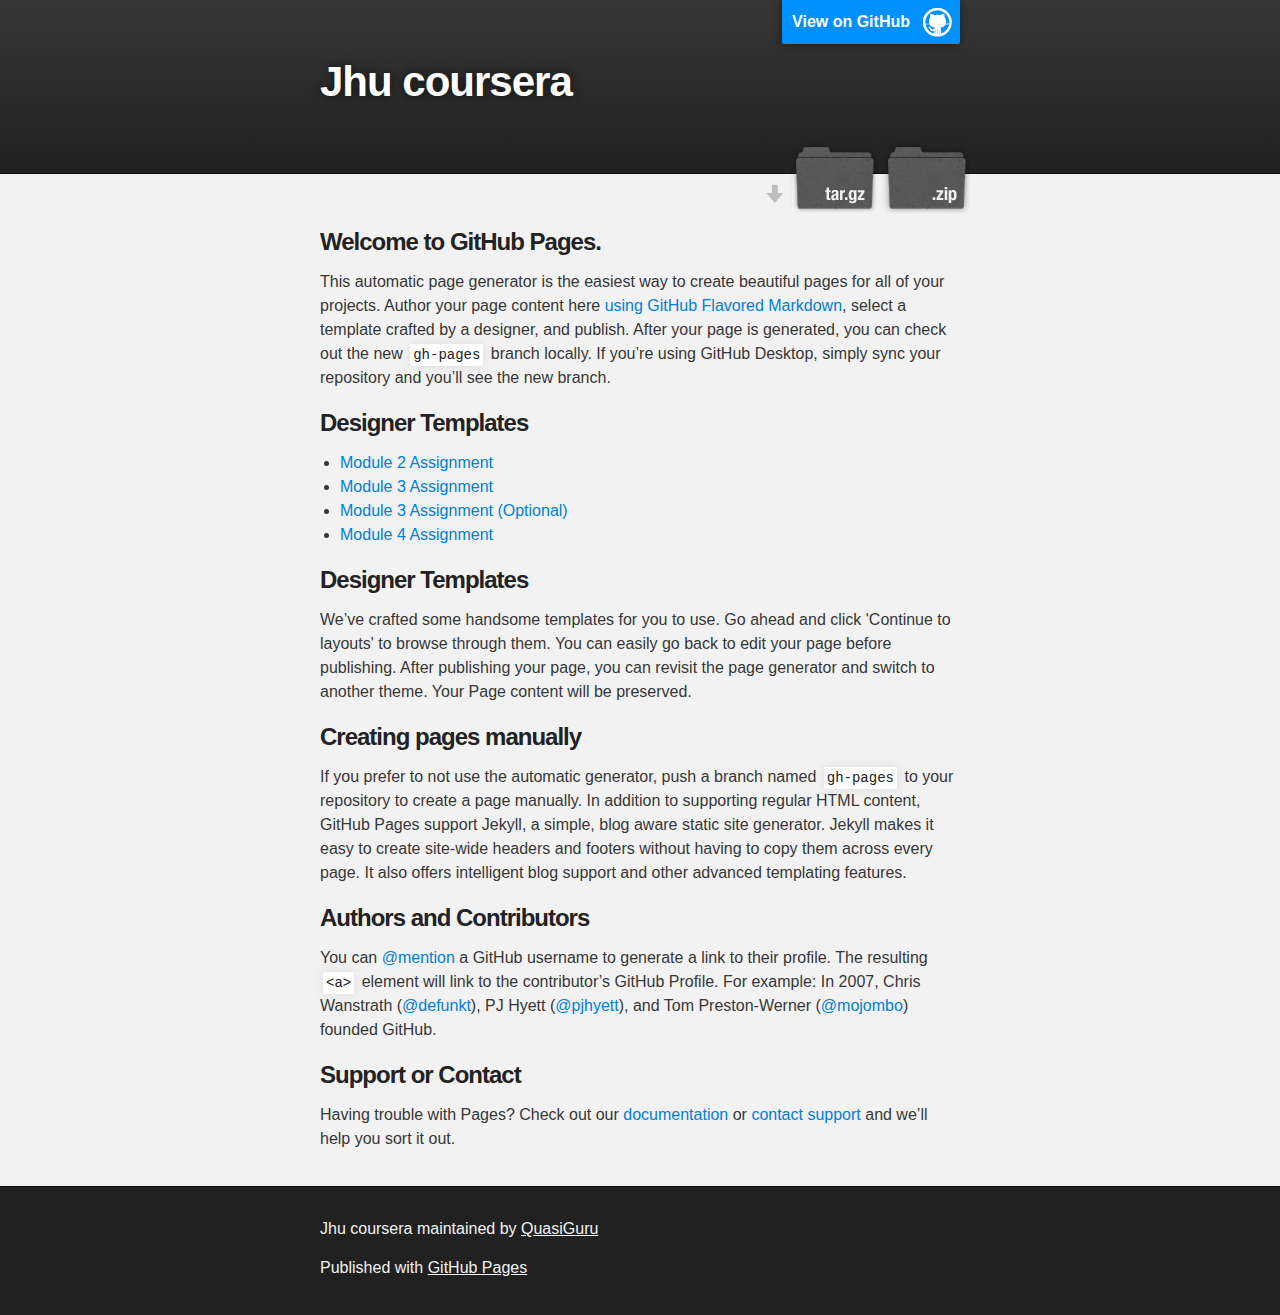
<file: index.html>
<!DOCTYPE html>
<html>

  <head>
    <meta charset='utf-8'>
    <meta http-equiv="X-UA-Compatible" content="chrome=1">
    <meta name="description" content="Jhu coursera : ">

    <link rel="stylesheet" type="text/css" media="screen" href="stylesheets/stylesheet.css">

    <title>Jhu coursera</title>
  </head>

  <body>

    <!-- HEADER -->
    <div id="header_wrap" class="outer">
        <header class="inner">
          <a id="forkme_banner" href="https://github.com/QuasiGuru/jhu_coursera">View on GitHub</a>

          <h1 id="project_title">Jhu coursera</h1>
          <h2 id="project_tagline"></h2>

            <section id="downloads">
              <a class="zip_download_link" href="https://github.com/QuasiGuru/jhu_coursera/zipball/master">Download this project as a .zip file</a>
              <a class="tar_download_link" href="https://github.com/QuasiGuru/jhu_coursera/tarball/master">Download this project as a tar.gz file</a>
            </section>
        </header>
    </div>

    <!-- MAIN CONTENT -->
    <div id="main_content_wrap" class="outer">
      <section id="main_content" class="inner">
        <h3>
<a id="welcome-to-github-pages" class="anchor" href="#welcome-to-github-pages" aria-hidden="true"><span aria-hidden="true" class="octicon octicon-link"></span></a>Welcome to GitHub Pages.</h3>

<p>This automatic page generator is the easiest way to create beautiful pages for all of your projects. Author your page content here <a href="https://guides.github.com/features/mastering-markdown/">using GitHub Flavored Markdown</a>, select a template crafted by a designer, and publish. After your page is generated, you can check out the new <code>gh-pages</code> branch locally. If you’re using GitHub Desktop, simply sync your repository and you’ll see the new branch.</p>

<h3>
<a id="designer-templates" class="anchor" href="#designer-templates" aria-hidden="true"><span aria-hidden="true" class="octicon octicon-link"></span></a>Designer Templates</h3>
<ul>
	<li><a href="module2-solution/index.html">Module 2 Assignment</a></li>
	<li><a href="module3-solution/index.html">Module 3 Assignment</a></li>
	<li><a href="module3-solution/index-optional.html">Module 3 Assignment (Optional)</a></li>
	<li><a href="module4-solution/index.html">Module 4 Assignment</a></li>
</ul>

<h3>
<a id="designer-templates" class="anchor" href="#designer-templates" aria-hidden="true"><span aria-hidden="true" class="octicon octicon-link"></span></a>Designer Templates</h3>

<p>We’ve crafted some handsome templates for you to use. Go ahead and click 'Continue to layouts' to browse through them. You can easily go back to edit your page before publishing. After publishing your page, you can revisit the page generator and switch to another theme. Your Page content will be preserved.</p>

<h3>
<a id="creating-pages-manually" class="anchor" href="#creating-pages-manually" aria-hidden="true"><span aria-hidden="true" class="octicon octicon-link"></span></a>Creating pages manually</h3>

<p>If you prefer to not use the automatic generator, push a branch named <code>gh-pages</code> to your repository to create a page manually. In addition to supporting regular HTML content, GitHub Pages support Jekyll, a simple, blog aware static site generator. Jekyll makes it easy to create site-wide headers and footers without having to copy them across every page. It also offers intelligent blog support and other advanced templating features.</p>

<h3>
<a id="authors-and-contributors" class="anchor" href="#authors-and-contributors" aria-hidden="true"><span aria-hidden="true" class="octicon octicon-link"></span></a>Authors and Contributors</h3>

<p>You can <a href="https://help.github.com/articles/basic-writing-and-formatting-syntax/#mentioning-users-and-teams" class="user-mention">@mention</a> a GitHub username to generate a link to their profile. The resulting <code>&lt;a&gt;</code> element will link to the contributor’s GitHub Profile. For example: In 2007, Chris Wanstrath (<a href="https://github.com/defunkt" class="user-mention">@defunkt</a>), PJ Hyett (<a href="https://github.com/pjhyett" class="user-mention">@pjhyett</a>), and Tom Preston-Werner (<a href="https://github.com/mojombo" class="user-mention">@mojombo</a>) founded GitHub.</p>

<h3>
<a id="support-or-contact" class="anchor" href="#support-or-contact" aria-hidden="true"><span aria-hidden="true" class="octicon octicon-link"></span></a>Support or Contact</h3>

<p>Having trouble with Pages? Check out our <a href="https://help.github.com/pages">documentation</a> or <a href="https://github.com/contact">contact support</a> and we’ll help you sort it out.</p>
      </section>
    </div>

    <!-- FOOTER  -->
    <div id="footer_wrap" class="outer">
      <footer class="inner">
        <p class="copyright">Jhu coursera maintained by <a href="https://github.com/QuasiGuru">QuasiGuru</a></p>
        <p>Published with <a href="https://pages.github.com">GitHub Pages</a></p>
      </footer>
    </div>

    

  </body>
</html>
</file>
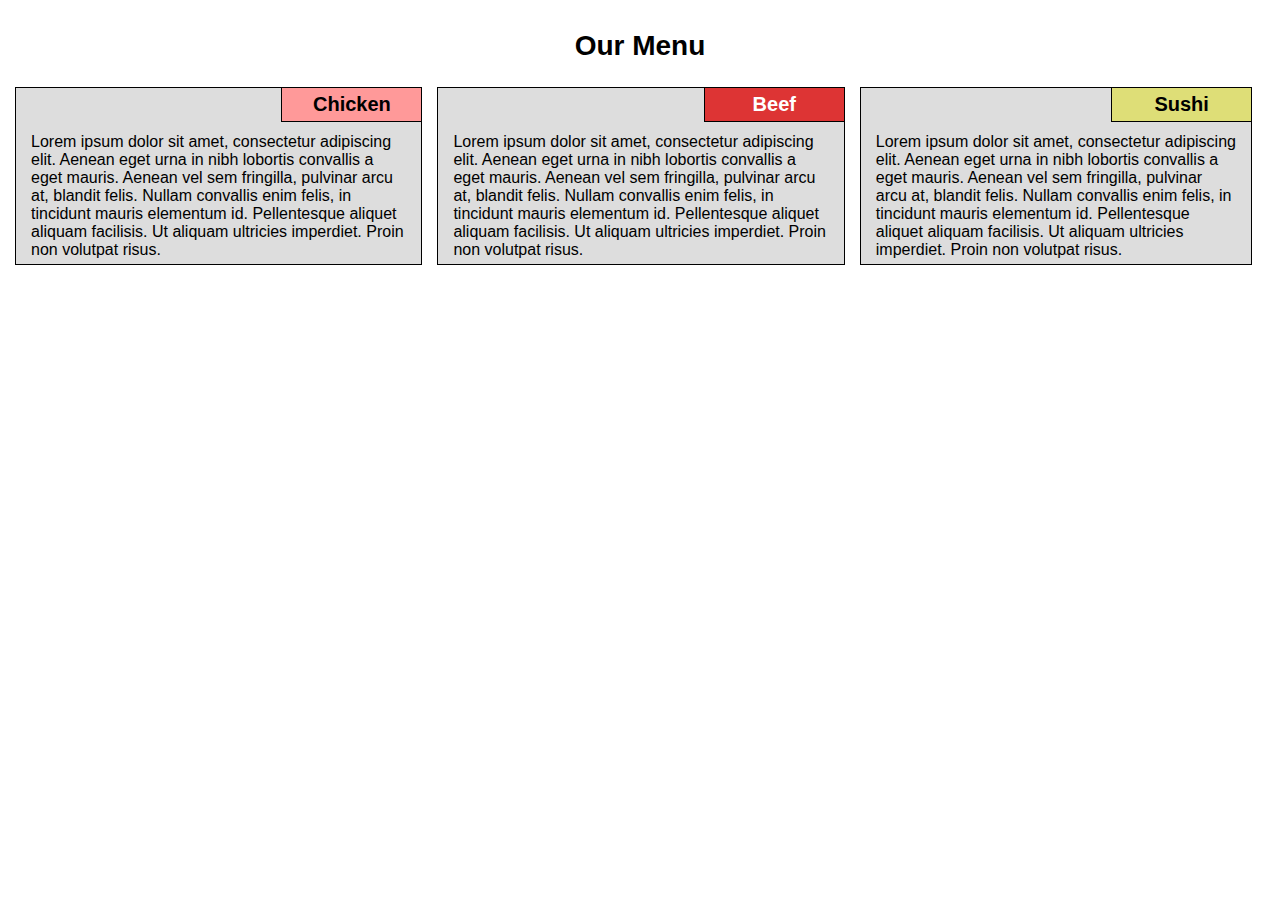
<file: module2-solution/index.html>
<!DOCTYPE html>
<html>
	<head>
		<meta charset="utf-8">
		<meta name="viewport" content="width=device-width, initial-scale=1">
		<title>Module 2 Solution</title>
		
		<link rel="stylesheet" href="styles/style.css">
	</head>

	<body>
 		<div class="container">
			<h1>Our Menu</h1>
			<div class="row">
				<div class="col-lg-4 col-md-6 col-sm-12">
					<div class="food-box box-left">
						<h2>Chicken</h2>
						<p>Lorem ipsum dolor sit amet, consectetur adipiscing elit. Aenean eget 
						urna in nibh lobortis convallis a eget mauris. Aenean vel sem fringilla, 
						pulvinar arcu at, blandit felis. Nullam convallis enim felis, in 
						tincidunt mauris elementum id. Pellentesque aliquet aliquam facilisis. 
						Ut aliquam ultricies imperdiet. Proin non volutpat risus.</p>
					</div>
				</div>
				
				<div class="col-lg-4 col-md-6 col-sm-12">
					<div class="food-box box-center">
						<h2>Beef</h2>
						<p>Lorem ipsum dolor sit amet, consectetur adipiscing elit. Aenean eget 
						urna in nibh lobortis convallis a eget mauris. Aenean vel sem fringilla, 
						pulvinar arcu at, blandit felis. Nullam convallis enim felis, in 
						tincidunt mauris elementum id. Pellentesque aliquet aliquam facilisis. 
						Ut aliquam ultricies imperdiet. Proin non volutpat risus.</p>
					</div>
				</div>
				
				<div class="col-lg-4 col-md-12 col-sm-12">
					<div class="food-box box-right">
						<h2>Sushi</h2>
						<p>Lorem ipsum dolor sit amet, consectetur adipiscing elit. Aenean eget 
						urna in nibh lobortis convallis a eget mauris. Aenean vel sem fringilla, 
						pulvinar arcu at, blandit felis. Nullam convallis enim felis, in 
						tincidunt mauris elementum id. Pellentesque aliquet aliquam facilisis. 
						Ut aliquam ultricies imperdiet. Proin non volutpat risus.</p>
					</div>
				</div>
			</div>
		</div>
	</body>
</html>
</file>
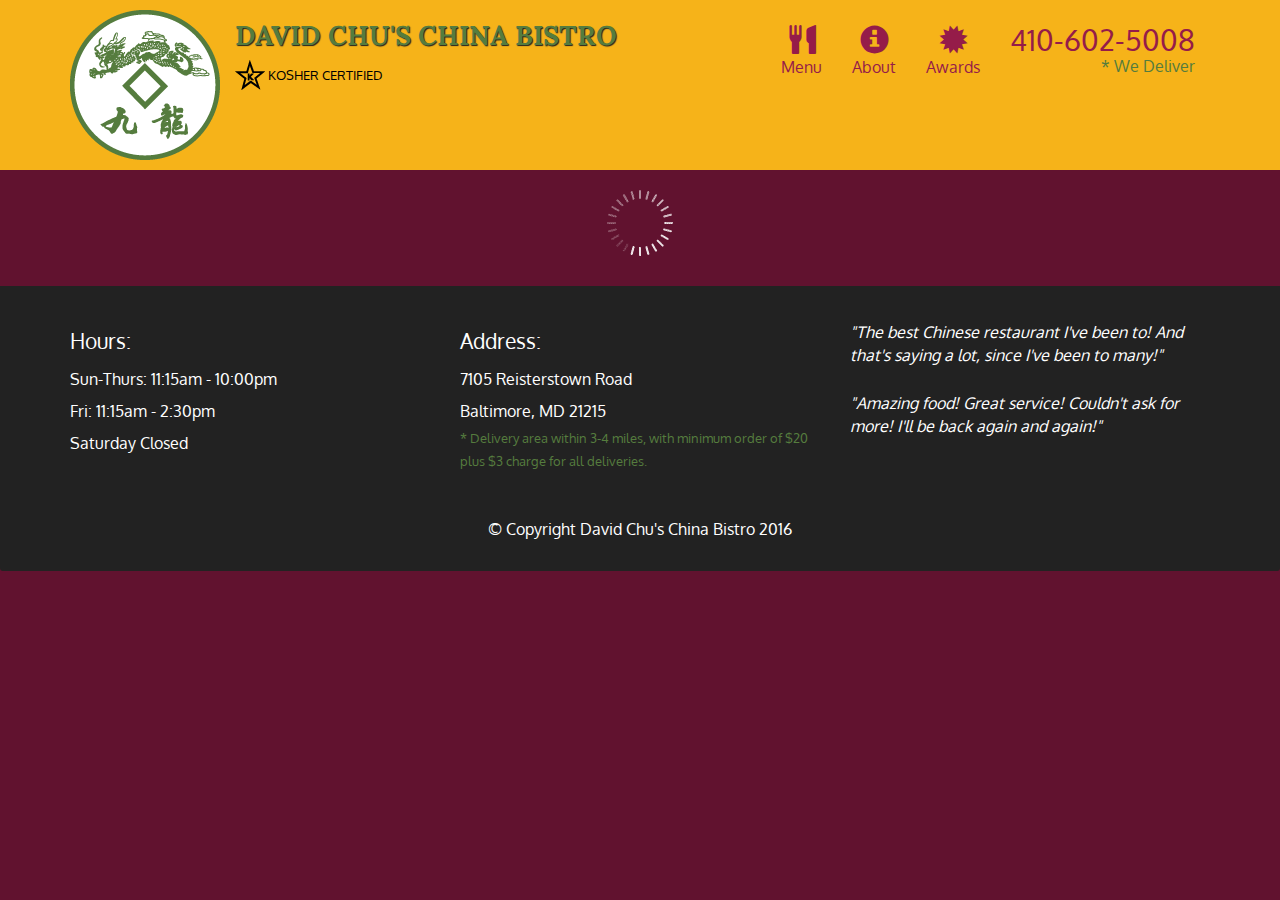
<file: module4-solution/index.html>
<!doctype html>
<html lang="en">
  <head>
    <meta charset="utf-8">
    <meta http-equiv="X-UA-Compatible" content="IE=edge">
    <meta name="viewport" content="width=device-width, initial-scale=1">
    <title>David Chu's China Bistro</title>
    <link rel="stylesheet" href="css/bootstrap.min.css">
    <link rel="stylesheet" href="css/styles.css">
    <link href='https://fonts.googleapis.com/css?family=Oxygen:400,300,700' rel='stylesheet' type='text/css'>
    <link href='https://fonts.googleapis.com/css?family=Lora' rel='stylesheet' type='text/css'>
  </head>
<body>
  <header>
    <nav id="header-nav" class="navbar navbar-default">
      <div class="container">
        <div class="navbar-header">
          <a href="index.html" class="pull-left visible-md visible-lg">
            <div id="logo-img" alt="Logo image"></div>
          </a>

          <div class="navbar-brand">
            <a href="index.html"><h1>David Chu's China Bistro</h1></a>
            <p>
              <img src="images/star-k-logo.png" alt="Kosher certification">
              <span>Kosher Certified</span>
            </p>
          </div>

          <button id="navbarToggle" type="button" class="navbar-toggle collapsed" data-toggle="collapse" data-target="#collapsable-nav" aria-expanded="false">
            <span class="sr-only">Toggle navigation</span>
            <span class="icon-bar"></span>
            <span class="icon-bar"></span>
            <span class="icon-bar"></span>
          </button>
        </div>
        
        <div id="collapsable-nav" class="collapse navbar-collapse">
           <ul id="nav-list" class="nav navbar-nav navbar-right">
            <li id="navHomeButton" class="visible-xs active">
              <a href="index.html">
                <span class="glyphicon glyphicon-home"></span> Home</a>
            </li>
            <li id="navMenuButton">
              <a href="#" onclick="$dc.loadMenuCategories();">
                <span class="glyphicon glyphicon-cutlery"></span><br class="hidden-xs"> Menu</a>
            </li>
            <li>
              <a href="#">
                <span class="glyphicon glyphicon-info-sign"></span><br class="hidden-xs"> About</a>
            </li>
            <li>
              <a href="#">
                <span class="glyphicon glyphicon-certificate"></span><br class="hidden-xs"> Awards</a>
            </li>
            <li id="phone" class="hidden-xs">
              <a href="tel:410-602-5008">
                <span>410-602-5008</span></a><div>* We Deliver</div>
            </li>
          </ul><!-- #nav-list -->
        </div><!-- .collapse .navbar-collapse -->
      </div><!-- .container -->
    </nav><!-- #header-nav -->
  </header>

  <div id="call-btn" class="visible-xs">
    <a class="btn" href="tel:410-602-5008">
    <span class="glyphicon glyphicon-earphone"></span>
    410-602-5008
    </a>
  </div>
  <div id="xs-deliver" class="text-center visible-xs">* We Deliver</div>

  <div id="main-content" class="container"></div>

  <footer class="panel-footer">
    <div class="container">
      <div class="row">
        <section id="hours" class="col-sm-4">
          <span>Hours:</span><br>
          Sun-Thurs: 11:15am - 10:00pm<br>
          Fri: 11:15am - 2:30pm<br>
          Saturday Closed
          <hr class="visible-xs">
        </section>
        <section id="address" class="col-sm-4">
          <span>Address:</span><br>
          7105 Reisterstown Road<br>
          Baltimore, MD 21215
          <p>* Delivery area within 3-4 miles, with minimum order of $20 plus $3 charge for all deliveries.</p>
          <hr class="visible-xs">
        </section>
        <section id="testimonials" class="col-sm-4">
          <p>"The best Chinese restaurant I've been to! And that's saying a lot, since I've been to many!"</p>
          <p>"Amazing food! Great service! Couldn't ask for more! I'll be back again and again!"</p>
        </section>
      </div>
      <div class="text-center">&copy; Copyright David Chu's China Bistro 2016</div>
    </div>
  </footer>

  <!-- jQuery (Bootstrap JS plugins depend on it) -->
  <script src="js/jquery-2.1.4.min.js"></script>
  <script src="js/bootstrap.min.js"></script>
  <script src="js/ajax-utils.js"></script>
  <script src="js/script.js"></script>
</body>
</html>
</file>
<file: stylesheets/stylesheet.css>
/*******************************************************************************
Slate Theme for GitHub Pages
by Jason Costello, @jsncostello
*******************************************************************************/

@import url(github-light.css);

/*******************************************************************************
MeyerWeb Reset
*******************************************************************************/

html, body, div, span, applet, object, iframe,
h1, h2, h3, h4, h5, h6, p, blockquote, pre,
a, abbr, acronym, address, big, cite, code,
del, dfn, em, img, ins, kbd, q, s, samp,
small, strike, strong, sub, sup, tt, var,
b, u, i, center,
dl, dt, dd, ol, ul, li,
fieldset, form, label, legend,
table, caption, tbody, tfoot, thead, tr, th, td,
article, aside, canvas, details, embed,
figure, figcaption, footer, header, hgroup,
menu, nav, output, ruby, section, summary,
time, mark, audio, video {
  margin: 0;
  padding: 0;
  border: 0;
  font: inherit;
  vertical-align: baseline;
}

/* HTML5 display-role reset for older browsers */
article, aside, details, figcaption, figure,
footer, header, hgroup, menu, nav, section {
  display: block;
}

ol, ul {
  list-style: none;
}

table {
  border-collapse: collapse;
  border-spacing: 0;
}

/*******************************************************************************
Theme Styles
*******************************************************************************/

body {
  box-sizing: border-box;
  color:#373737;
  background: #212121;
  font-size: 16px;
  font-family: 'Myriad Pro', Calibri, Helvetica, Arial, sans-serif;
  line-height: 1.5;
  -webkit-font-smoothing: antialiased;
}

h1, h2, h3, h4, h5, h6 {
  margin: 10px 0;
  font-weight: 700;
  color:#222222;
  font-family: 'Lucida Grande', 'Calibri', Helvetica, Arial, sans-serif;
  letter-spacing: -1px;
}

h1 {
  font-size: 36px;
  font-weight: 700;
}

h2 {
  padding-bottom: 10px;
  font-size: 32px;
  background: url('../images/bg_hr.png') repeat-x bottom;
}

h3 {
  font-size: 24px;
}

h4 {
  font-size: 21px;
}

h5 {
  font-size: 18px;
}

h6 {
  font-size: 16px;
}

p {
  margin: 10px 0 15px 0;
}

footer p {
  color: #f2f2f2;
}

a {
  text-decoration: none;
  color: #007edf;
  text-shadow: none;

  transition: color 0.5s ease;
  transition: text-shadow 0.5s ease;
  -webkit-transition: color 0.5s ease;
  -webkit-transition: text-shadow 0.5s ease;
  -moz-transition: color 0.5s ease;
  -moz-transition: text-shadow 0.5s ease;
  -o-transition: color 0.5s ease;
  -o-transition: text-shadow 0.5s ease;
  -ms-transition: color 0.5s ease;
  -ms-transition: text-shadow 0.5s ease;
}

a:hover, a:focus {text-decoration: underline;}

footer a {
  color: #F2F2F2;
  text-decoration: underline;
}

em {
  font-style: italic;
}

strong {
  font-weight: bold;
}

img {
  position: relative;
  margin: 0 auto;
  max-width: 739px;
  padding: 5px;
  margin: 10px 0 10px 0;
  border: 1px solid #ebebeb;

  box-shadow: 0 0 5px #ebebeb;
  -webkit-box-shadow: 0 0 5px #ebebeb;
  -moz-box-shadow: 0 0 5px #ebebeb;
  -o-box-shadow: 0 0 5px #ebebeb;
  -ms-box-shadow: 0 0 5px #ebebeb;
}

p img {
  display: inline;
  margin: 0;
  padding: 0;
  vertical-align: middle;
  text-align: center;
  border: none;
}

pre, code {
  width: 100%;
  color: #222;
  background-color: #fff;

  font-family: Monaco, "Bitstream Vera Sans Mono", "Lucida Console", Terminal, monospace;
  font-size: 14px;

  border-radius: 2px;
  -moz-border-radius: 2px;
  -webkit-border-radius: 2px;
}

pre {
  width: 100%;
  padding: 10px;
  box-shadow: 0 0 10px rgba(0,0,0,.1);
  overflow: auto;
}

code {
  padding: 3px;
  margin: 0 3px;
  box-shadow: 0 0 10px rgba(0,0,0,.1);
}

pre code {
  display: block;
  box-shadow: none;
}

blockquote {
  color: #666;
  margin-bottom: 20px;
  padding: 0 0 0 20px;
  border-left: 3px solid #bbb;
}


ul, ol, dl {
  margin-bottom: 15px
}

ul {
  list-style-position: inside;
  list-style: disc;
  padding-left: 20px;
}

ol {
  list-style-position: inside;
  list-style: decimal;
  padding-left: 20px;
}

dl dt {
  font-weight: bold;
}

dl dd {
  padding-left: 20px;
  font-style: italic;
}

dl p {
  padding-left: 20px;
  font-style: italic;
}

hr {
  height: 1px;
  margin-bottom: 5px;
  border: none;
  background: url('../images/bg_hr.png') repeat-x center;
}

table {
  border: 1px solid #373737;
  margin-bottom: 20px;
  text-align: left;
 }

th {
  font-family: 'Lucida Grande', 'Helvetica Neue', Helvetica, Arial, sans-serif;
  padding: 10px;
  background: #373737;
  color: #fff;
 }

td {
  padding: 10px;
  border: 1px solid #373737;
 }

form {
  background: #f2f2f2;
  padding: 20px;
}

/*******************************************************************************
Full-Width Styles
*******************************************************************************/

.outer {
  width: 100%;
}

.inner {
  position: relative;
  max-width: 640px;
  padding: 20px 10px;
  margin: 0 auto;
}

#forkme_banner {
  display: block;
  position: absolute;
  top:0;
  right: 10px;
  z-index: 10;
  padding: 10px 50px 10px 10px;
  color: #fff;
  background: url('../images/blacktocat.png') #0090ff no-repeat 95% 50%;
  font-weight: 700;
  box-shadow: 0 0 10px rgba(0,0,0,.5);
  border-bottom-left-radius: 2px;
  border-bottom-right-radius: 2px;
}

#header_wrap {
  background: #212121;
  background: -moz-linear-gradient(top, #373737, #212121);
  background: -webkit-linear-gradient(top, #373737, #212121);
  background: -ms-linear-gradient(top, #373737, #212121);
  background: -o-linear-gradient(top, #373737, #212121);
  background: linear-gradient(top, #373737, #212121);
}

#header_wrap .inner {
  padding: 50px 10px 30px 10px;
}

#project_title {
  margin: 0;
  color: #fff;
  font-size: 42px;
  font-weight: 700;
  text-shadow: #111 0px 0px 10px;
}

#project_tagline {
  color: #fff;
  font-size: 24px;
  font-weight: 300;
  background: none;
  text-shadow: #111 0px 0px 10px;
}

#downloads {
  position: absolute;
  width: 210px;
  z-index: 10;
  bottom: -40px;
  right: 0;
  height: 70px;
  background: url('../images/icon_download.png') no-repeat 0% 90%;
}

.zip_download_link {
  display: block;
  float: right;
  width: 90px;
  height:70px;
  text-indent: -5000px;
  overflow: hidden;
  background: url(../images/sprite_download.png) no-repeat bottom left;
}

.tar_download_link {
  display: block;
  float: right;
  width: 90px;
  height:70px;
  text-indent: -5000px;
  overflow: hidden;
  background: url(../images/sprite_download.png) no-repeat bottom right;
  margin-left: 10px;
}

.zip_download_link:hover {
  background: url(../images/sprite_download.png) no-repeat top left;
}

.tar_download_link:hover {
  background: url(../images/sprite_download.png) no-repeat top right;
}

#main_content_wrap {
  background: #f2f2f2;
  border-top: 1px solid #111;
  border-bottom: 1px solid #111;
}

#main_content {
  padding-top: 40px;
}

#footer_wrap {
  background: #212121;
}



/*******************************************************************************
Small Device Styles
*******************************************************************************/

@media screen and (max-width: 480px) {
  body {
    font-size:14px;
  }

  #downloads {
    display: none;
  }

  .inner {
    min-width: 320px;
    max-width: 480px;
  }

  #project_title {
  font-size: 32px;
  }

  h1 {
    font-size: 28px;
  }

  h2 {
    font-size: 24px;
  }

  h3 {
    font-size: 21px;
  }

  h4 {
    font-size: 18px;
  }

  h5 {
    font-size: 14px;
  }

  h6 {
    font-size: 12px;
  }

  code, pre {
    min-width: 320px;
    max-width: 480px;
    font-size: 11px;
  }

}
</file>
<file: module2-solution/styles/style.css>
/********** Base styles **********/
* {
  box-sizing: border-box;
  margin: 0;
  padding: 0;
}

body {
	font-size: 16px;
	color: black;
	background: white;
}

/********* Main Page Container **********/
.container {	
	font-family: Arial, Helvetica, sans-serif;
	width: 100%;
	padding-top: 20px;
}

/********* Main Page heading **********/
h1 {
  margin-bottom: 25px;
  text-align: center;
  padding-top: 10px;
  font-size: 1.75em;
}

/********* Row holding food boxes **********/
.row {
	width: 100%;
	margin: auto;
}

/********* Food box **********/
.food-box {
	position: relative;
	
	/* Border and backround */
	border: 1px solid black;
	background: #DDDDDD;	
	
	/* Padding */
	padding: 45px 15px 5px 15px;
	
	/* Margins */
	margin-left: 15px;
	margin-bottom: 20px;
}

/********* Food box Heading **********/
.food-box h2 {
	/* alignment and positioning */
	width: 140px;
	text-align: center;
	position: absolute;
	top: 0px;
	right: 0px;
	
	/* border */
	border-left: 1px solid black;
	border-bottom: 1px solid black;
	
	/* padding */
	padding: 5px 15px 5px 15px;
	
	font-size: 1.25em;
}

/********* Food box Heading Colors **********/
.box-left > h2 {
	background: #FF9999;
	color: black;
}

.box-center > h2 {
	background: #DD3434;
	color: white;
}

.box-right > h2 {
	background: #DEDE77;
	color: black;	
}

.box-right {
	margin-right: 15px;
}

/********** Desktop devices only **********/
@media (min-width: 992px) {
	.col-lg-4 {
		width: 33%;
		float: left;
	}
}

/********** Tablet devices only **********/
@media (min-width: 768px) and (max-width: 991px) {
	.col-md-6 {
		width: 50%;
		float: left;
	}
	
	.col-md-12 {
		width: 100%;
		clear: left;
	}
}

/********** Mobile devices only **********/
@media (max-width: 767px) {
	.col-sm-12 {
		width: 100%;
	}
}
</file>
<file: module4-solution/css/styles.css>
body {
  font-size: 16px;
  color: #fff;
  background-color: #61122f;
  font-family: 'Oxygen', sans-serif;
}

/** HEADER **/
#header-nav {
  background-color: #f6b319;
  border-radius: 0;
  border: 0;
}

#logo-img {
  background: url('../images/restaurant-logo_large.png') no-repeat;
  width: 150px;
  height: 150px;
  margin: 10px 15px 10px 0;
}

.navbar-brand {
  padding-top: 25px;
}
.navbar-brand h1 { /* Restaurant name */
  font-family: 'Lora', serif;
  color: #557c3e;
  font-size: 1.5em;
  text-transform: uppercase;
  font-weight: bold;
  text-shadow: 1px 1px 1px #222;
  margin-top: 0;
  margin-bottom: 0;
  line-height: .75;
}
.navbar-brand a:hover, .navbar-brand a:focus {
  text-decoration: none;
}
.navbar-brand p { /* Kosher cert */
  color: #000;
  text-transform: uppercase;
  font-size: .7em;
  margin-top: 15px;
}
.navbar-brand p span { /* Star-K */
  vertical-align: middle;
}

#nav-list {
  margin-top: 10px;
}
#nav-list a {
  color: #951C49;
  text-align: center;
}
#nav-list a:hover {
  background: #E7E7E7;
}
#nav-list a span {
  font-size: 1.8em;
}

#phone {
  margin-top: 5px;
}
#phone a { /* Phone number */
  text-align: right;
  padding-bottom: 0;
}
#phone div { /* We Deliver */
  color: #557c3e;
  text-align: right;
  padding-right: 15px;
}

.navbar-header button.navbar-toggle, .navbar-header .icon-bar {
  border: 1px solid #61122f;
}
.navbar-header button.navbar-toggle {
  clear: both;
  margin-top: -30px;
}
/* END HEADER */

/* FOOTER */
.panel-footer {
  margin-top: 30px;
  padding-top: 35px;
  padding-bottom: 30px;
  background-color: #222;
  border-top: 0;
}
.panel-footer div.row {
  margin-bottom: 35px;
}
#hours, #address {
  line-height: 2;
}
#hours > span, #address > span {
  font-size: 1.3em;
}
#address p {
  color: #557c3e;
  font-size: .8em;
  line-height: 1.8;
}
#testimonials {
  font-style: italic;
}
#testimonials p:nth-child(2) {
  margin-top: 25px;
}
/* END FOOTER */



/* HOME PAGE */
.container .jumbotron {
  box-shadow: 0 0 50px #3F0C1F;
  border: 2px solid #3F0C1F;
}

#menu-tile, #specials-tile, #map-tile {
  height: 250px;
  width: 100%;
  margin-bottom: 15px;
  position: relative;
  border: 2px solid #3F0C1F;
  overflow: hidden;
}
#menu-tile:hover, #specials-tile:hover, #map-tile:hover {
  box-shadow: 0 1px 5px 1px #cccccc;
}
#menu-tile {
  background: url('../images/menu-tile.jpg') no-repeat;
  background-position: center;
}
#specials-tile {
  background: url('../images/specials-tile.jpg') no-repeat;
  background-position: center;
}
#menu-tile span, #specials-tile span, #map-tile span {
  position: absolute;
  bottom: 0;
  right: 0;
  width: 100%;
  text-align: center;
  font-size: 1.6em;
  text-transform: uppercase;
  background-color: #000;
  color: #fff;
  opacity: .8;
}
/* END HOME PAGE */

/* MENU CATEGORIES PAGE */
.category-tile { 
  position: relative;
  border: 2px solid #3F0C1F;
  overflow: hidden;
  width: 200px;
  height: 200px;
  margin: 0 auto 15px;
}
.category-tile span {
  position: absolute;
  bottom: 0;
  right: 0;
  width: 100%;
  text-align: center;
  font-size: 1.2em;
  text-transform: uppercase;
  background-color: #000;
  color: #fff;
  opacity: .8;
}
.category-tile:hover {
  box-shadow: 0 1px 5px 1px #cccccc;
}

#menu-categories-title + div {
  margin-bottom: 50px;
}
/* END MENU CATEGORIES PAGE */

/* SINGLE CATEGORY PAGE */
.menu-item-tile {
  margin-bottom: 25px;
}
.menu-item-tile hr {
  width: 80%;
}
.menu-item-tile .menu-item-price {
  font-size: 1.1em;
  text-align: right;
  margin-top: -15px;
  margin-right: -15px;
}
.menu-item-tile .menu-item-price span {
  font-size: .6em;
}
.menu-item-photo {
  position: relative;
  border: 2px solid #3F0C1F; 
  overflow: hidden;
  padding: 0;
  margin-right: -15px;
  margin-left: auto;
  margin-bottom: 20px;
  max-width: 250px;
}
.menu-item-photo div {
  position: absolute;
  bottom: 0;
  right: 0;
  width: 80px;
  background-color: #557c3e;
  text-align: center;
}
.menu-item-description {
  padding-right: 30px;
}
h3.menu-item-title {
  margin: 0 0 10px;
}
.menu-item-details {
  font-size: .9em;
  font-style: italic;
}
/* END SINGLE CATEGORY PAGE */


/********** Large devices only **********/
@media (min-width: 1200px) {
  .container .jumbotron {
    background: url('../images/jumbotron_1200.jpg') no-repeat;
    height: 675px;
  }
}

/********** Medium devices only **********/
@media (min-width: 992px) and (max-width: 1199px) {
  /* Header */
  #logo-img {
    background: url('../images/restaurant-logo_medium.png') no-repeat;
    width: 100px;
    height: 100px;
    margin: 5px 5px 5px 0;
  }
  /* End Header */

  /* Home Page */
  .container .jumbotron {
    background: url('../images/jumbotron_992.jpg') no-repeat;
    height: 558px;
  }
  /* End Home Page */
}

/********** Small devices only **********/
@media (min-width: 768px) and (max-width: 991px) {
  /* Home Page */
  .container .jumbotron {
    background: url('../images/jumbotron_768.jpg') no-repeat;
    height: 432px;
  }
  /* End Home Page */
}

/********** Extra small devices only **********/
@media (max-width: 767px) {
  /* Header */
  .navbar-brand {
    padding-top: 10px;
    height: 80px;
  }
  .navbar-brand h1 { /* Restaurant name */
    padding-top: 10px;
    font-size: 5vw; /* 1vw = 1% of viewport width */
  }
  .navbar-brand p { /* Kosher cert */
    font-size: .6em;
    margin-top: 12px;
  }
  .navbar-brand p img { /* Star-K */
    height: 20px;
  }

  #collapsable-nav a { /* Collapsed nav menu text */
    font-size: 1.2em;
  }
  #collapsable-nav a span { /* Collapsed nav menu glyph */
    font-size: 1em;
    margin-right: 5px;
  }

  #call-btn > a {
    font-size: 1.5em;
    display: block;
    margin: 0 20px;
    padding: 10px;
    border: 2px solid #fff;
    background-color: #f6b319;
    color: #951c49;
  }
  #xs-deliver {
    margin-top: 5px;
    font-size: .7em;
    letter-spacing: .1em;
    text-transform: uppercase;
  }
  /* End Header */

  /* Footer */
  .panel-footer section {
    margin-bottom: 30px;
    text-align: center;
  }
  .panel-footer section:nth-child(3) {
    margin-bottom: 0; /* margin already exists on the whole row */
  }
  .panel-footer section hr {
    width: 50%;
  }
  /* End Footer */

  /* Home Page */
  .container .jumbotron {
    margin-top: 30px;
    padding: 0;
  }
  #menu-tile, #specials-tile {
    width: 360px;
    margin: 0 auto 15px;
  }

  .menu-item-photo {
    margin-right: auto;
  }
  .menu-item-tile .menu-item-price {
    text-align: center;
  }
  .menu-item-description {
    text-align: center;;
  }
}


/********** Super extra small devices Only :-) (e.g., iPhone 4) **********/
@media (max-width: 479px) {
  /* Header */
  .navbar-brand h1 { /* Restaurant name */
    padding-top: 5px;
    font-size: 6vw;
  }
  /* End Header */
  
  /* Home page */
  #menu-tile, #specials-tile {
    width: 280px;
    margin: 0 auto 15px;
  }

  .col-xxs-12 {
    position: relative;
    min-height: 1px;
    padding-right: 15px;
    padding-left: 15px;
    float: left;
    width: 100%;
  }
}
</file>
